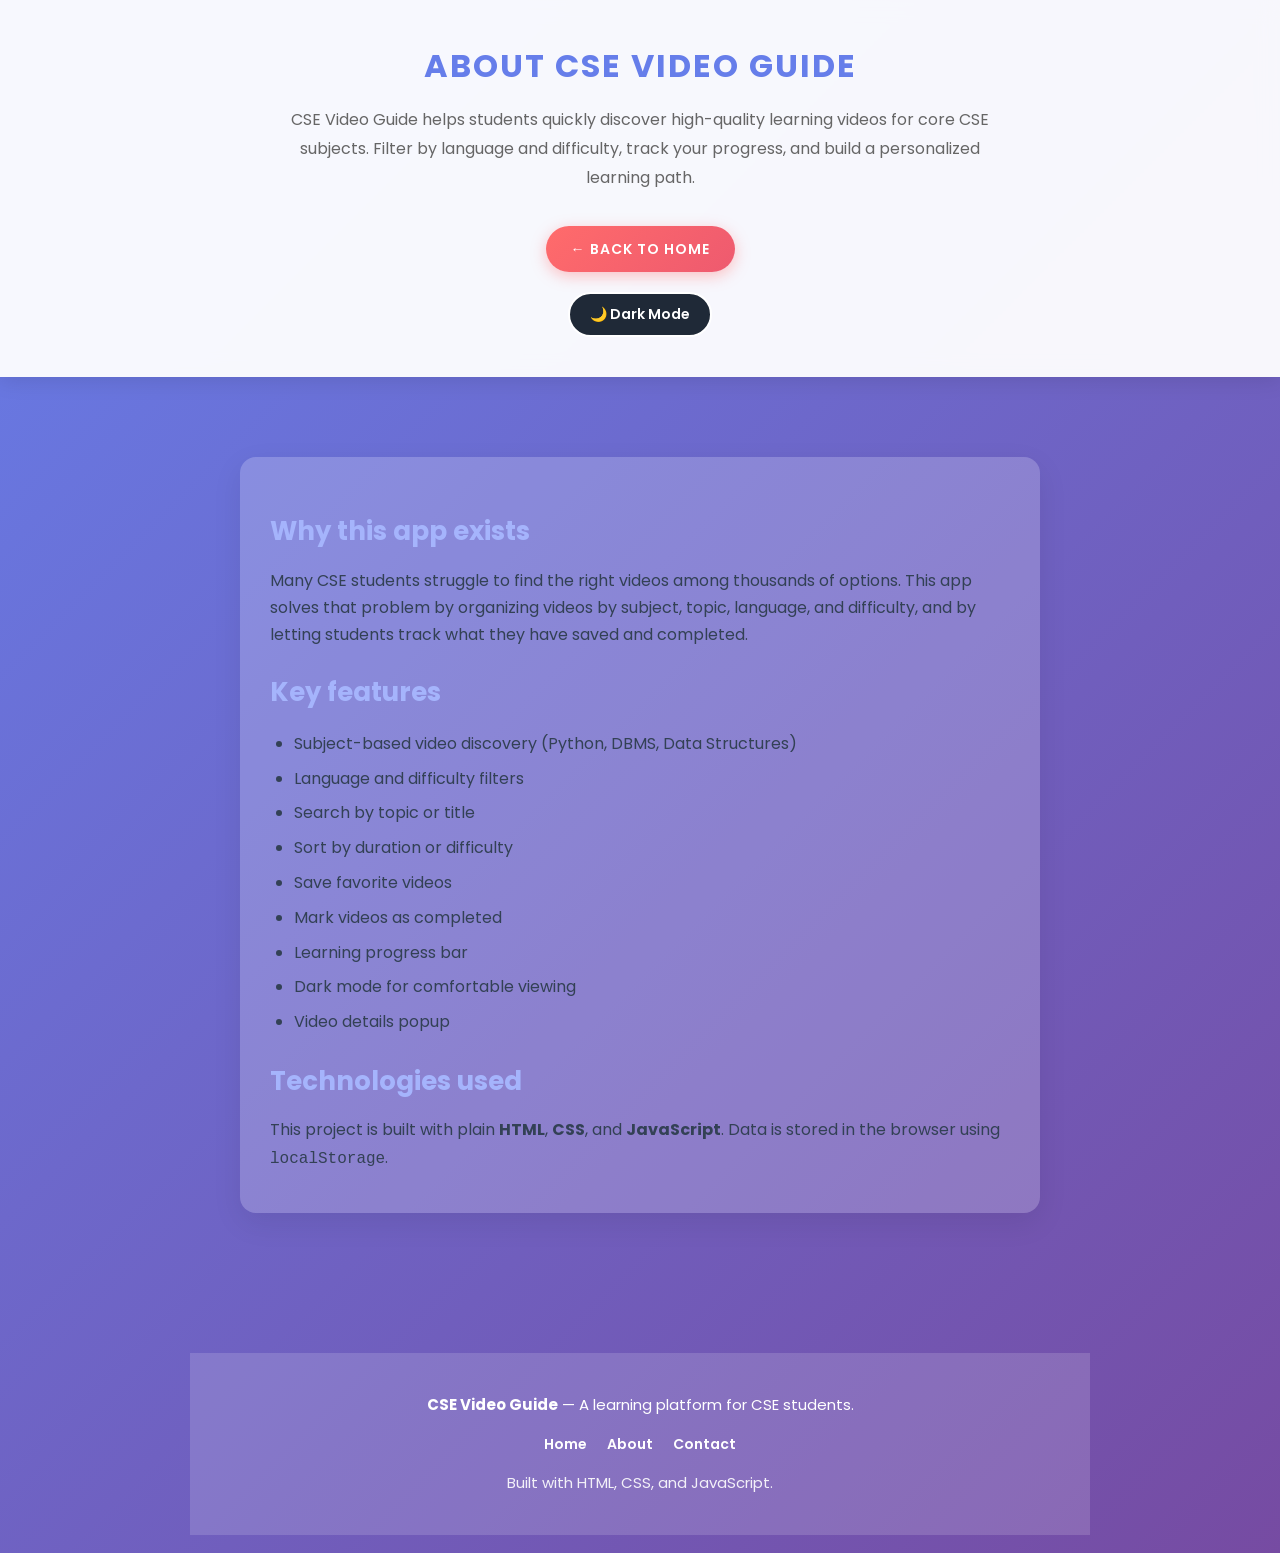
<file: about.html>
<!DOCTYPE html>
<html lang="en">
<head>
  <meta charset="UTF-8" />
  <meta name="viewport" content="width=device-width, initial-scale=1.0" />
  <title>About — CSE Video Guide</title>
  <link rel="stylesheet" href="style.css" />
  <link rel="icon" href="data:,">
</head>

<body>
  <header>
    <h1>About CSE Video Guide</h1>

    <p>
      CSE Video Guide helps students quickly discover high-quality learning videos
      for core CSE subjects. Filter by language and difficulty, track your progress,
      and build a personalized learning path.
    </p>

    <div class="saved-tools">
      <a href="index.html" class="watch-btn" style="text-decoration: none; display: inline-block;">
        ← Back to Home
      </a>
    </div>

    <button id="theme-toggle" type="button">🌙 Dark Mode</button>
  </header>

  <main>
    <section class="about-section">
      <h2>Why this app exists</h2>

      <p>
        Many CSE students struggle to find the right videos among thousands of options.
        This app solves that problem by organizing videos by subject, topic, language,
        and difficulty, and by letting students track what they have saved and completed.
      </p>

      <h2>Key features</h2>

      <ul>
        <li>Subject-based video discovery (Python, DBMS, Data Structures)</li>
        <li>Language and difficulty filters</li>
        <li>Search by topic or title</li>
        <li>Sort by duration or difficulty</li>
        <li>Save favorite videos</li>
        <li>Mark videos as completed</li>
        <li>Learning progress bar</li>
        <li>Dark mode for comfortable viewing</li>
        <li>Video details popup</li>
      </ul>

      <h2>Technologies used</h2>

      <p>
        This project is built with plain <strong>HTML</strong>, <strong>CSS</strong>,
        and <strong>JavaScript</strong>. Data is stored in the browser using
        <code>localStorage</code>.
      </p>
    </section>
  </main>

  <footer class="site-footer">
    <div class="footer-content">
      <p>
        <strong>CSE Video Guide</strong> — A learning platform for CSE students.
      </p>

      <nav class="footer-nav">
        <a href="index.html">Home</a>
        <a href="about.html">About</a>
        <a href="contact.html">Contact</a>
      </nav>

      <p class="footer-note">
        Built with HTML, CSS, and JavaScript.
      </p>
    </div>
  </footer>

  <script src="script.js"></script>
</body>
</html>
</file>
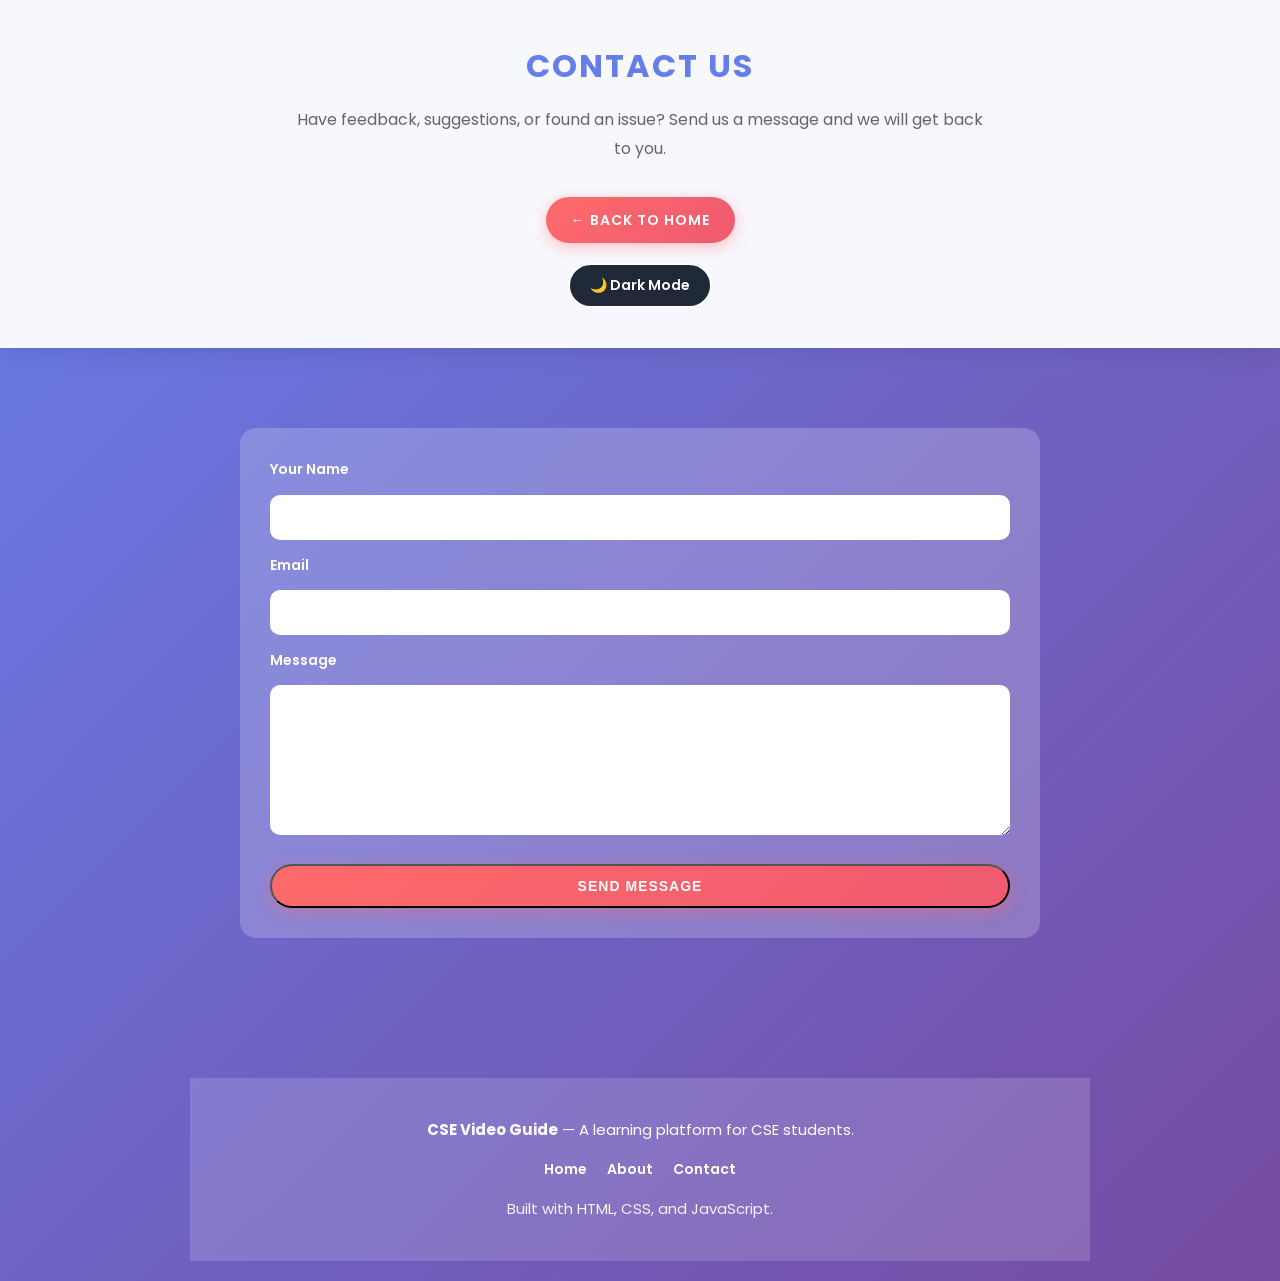
<file: contact.html>
<!DOCTYPE html>
<html lang="en">
<head>
  <meta charset="UTF-8" />
  <meta name="viewport" content="width=device-width, initial-scale=1.0" />
  <title>Contact — CSE Video Guide</title>
  <link rel="stylesheet" href="style.css" />
  <link rel="icon" href="data:,">
</head>

<body>
  <header>
    <h1>Contact Us</h1>

    <p>
      Have feedback, suggestions, or found an issue? Send us a message and we will
      get back to you.
    </p>

    <div class="saved-tools">
      <a href="index.html" class="watch-btn" style="text-decoration: none; display: inline-block;">
        ← Back to Home
      </a>
    </div>

    <button id="theme-toggle" type="button">🌙 Dark Mode</button>
  </header>

  <main>
    <section class="contact-section">
      <form id="contact-form">
        <label for="contact-name">Your Name</label>
        <input type="text" id="contact-name" required />

        <label for="contact-email">Email</label>
        <input type="email" id="contact-email" required />

        <label for="contact-message">Message</label>
        <textarea id="contact-message" rows="6" required></textarea>

        <button type="submit" class="watch-btn">Send Message</button>
      </form>

      <p id="contact-success" class="success-message" style="display: none;">
        Thank you! Your message has been sent.
      </p>
    </section>
  </main>

  <footer class="site-footer">
    <div class="footer-content">
      <p>
        <strong>CSE Video Guide</strong> — A learning platform for CSE students.
      </p>

      <nav class="footer-nav">
        <a href="index.html">Home</a>
        <a href="about.html">About</a>
        <a href="contact.html">Contact</a>
      </nav>

      <p class="footer-note">
        Built with HTML, CSS, and JavaScript.
      </p>
    </div>
  </footer>

  <script src="script.js"></script>
  <script>
    const contactForm = document.getElementById("contact-form");
    const contactSuccess = document.getElementById("contact-success");

    if (contactForm) {
      contactForm.addEventListener("submit", function (event) {
        event.preventDefault();

        contactForm.style.display = "none";
        contactSuccess.style.display = "block";
      });
    }
  </script>
</body>
</html>
</file>
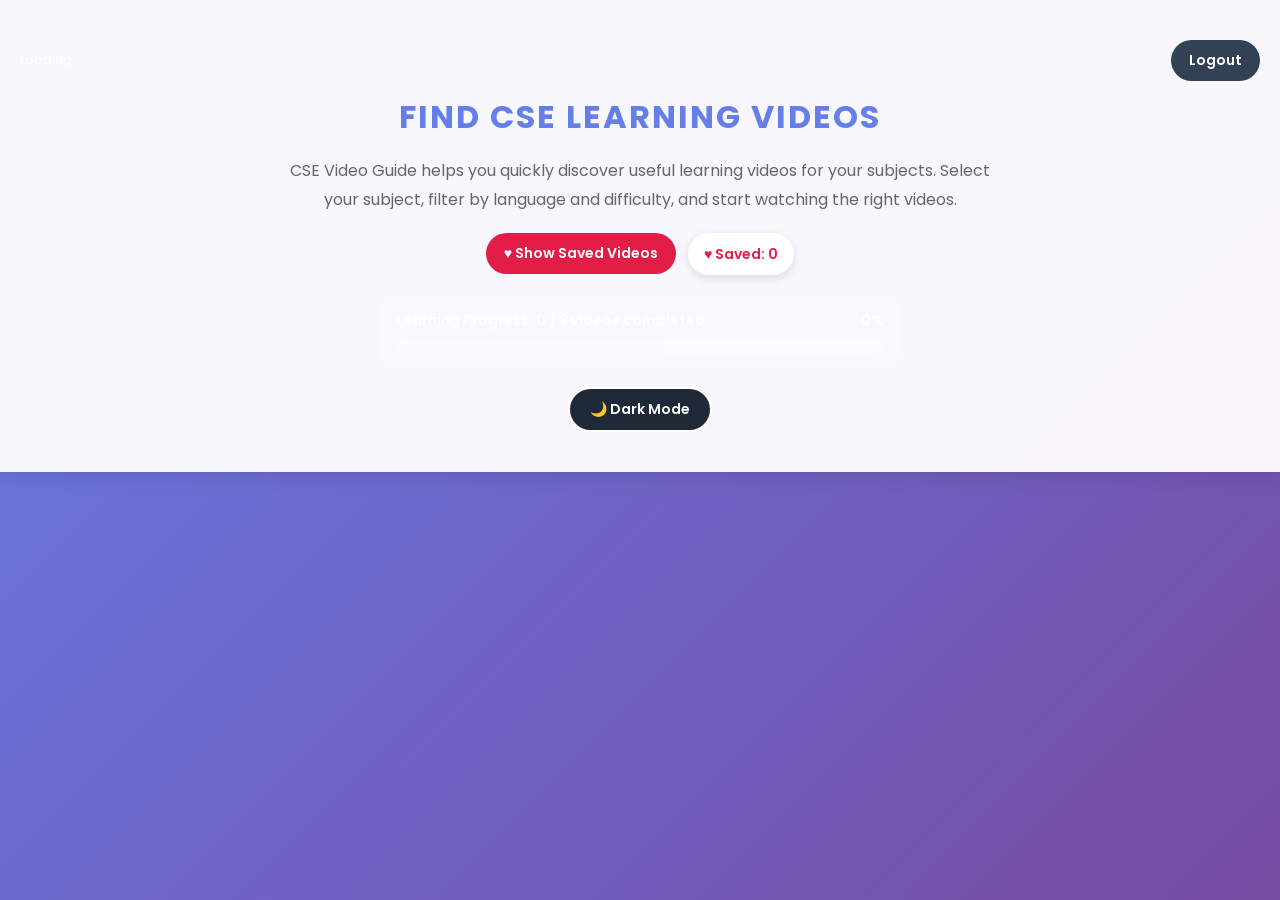
<file: dashboard.html>
<!DOCTYPE html>
<html lang="en">
<head>
  <meta charset="UTF-8" />
  <meta name="viewport" content="width=device-width, initial-scale=1.0" />
  <title>Polytechnic Video Guide – Dashboard</title>
  <link rel="stylesheet" href="style.css" />
  <link rel="icon" href="data:,">
</head>
<body>
  <header>
    <div class="user-info-bar">
      <span id="user-display">Loading...</span>
      <button id="logout-btn" type="button">Logout</button>
    </div>

    <h1>Find CSE Learning Videos</h1>
    <p>
      CSE Video Guide helps you quickly discover useful learning videos for your subjects.
      Select your subject, filter by language and difficulty, and start watching the right videos.
    </p>

    <div class="saved-tools">
      <button id="show-saved-btn" type="button">♥ Show Saved Videos</button>
      <span id="saved-count">♥ Saved: 0</span>
    </div>

    <div class="progress-box">
      <div class="progress-text">
        <span id="progress-label">Learning Progress: 0 / 0 videos completed</span>
        <span id="progress-percent">0%</span>
      </div>
      <div class="progress-track">
        <div id="progress-fill"></div>
      </div>
    </div>

    <button id="theme-toggle" type="button">🌙 Dark Mode</button>
  </header>

  <main>
    <!-- existing subjects + videos sections exactly as before -->
  </main>

  <!-- existing details modal -->

  <script src="videos.js"></script>
  <script src="script.js"></script>
  <script src="dashboard.js"></script>
</body>
</html>
</file>
<file: style.css>
/* Import Google Fonts */
@import url('https://fonts.googleapis.com/css2?family=Poppins:wght@300;400;500;600;700&display=swap');

/* Global Styles */
* {
  margin: 0;
  padding: 0;
  box-sizing: border-box;
}

body {
  font-family: 'Poppins', sans-serif;
  background: linear-gradient(135deg, #667eea 0%, #764ba2 100%);
  min-height: 100vh;
  color: #333;
  line-height: 1.6;
}

/* Header */
header {
  background: rgba(255, 255, 255, 0.95);
  backdrop-filter: blur(10px);
  padding: 40px 20px;
  text-align: center;
  box-shadow: 0 4px 20px rgba(0, 0, 0, 0.1);
  animation: slideDown 0.8s ease-out;
}

header h1 {
  font-size: 32px;
  font-weight: 700;
  color: #667eea;
  margin-bottom: 15px;
  text-transform: uppercase;
  letter-spacing: 2px;
  animation: fadeIn 1s ease-in;
}

header p {
  font-size: 16px;
  color: #666;
  max-width: 700px;
  margin: 0 auto;
  line-height: 1.8;
  animation: fadeIn 1.2s ease-in;
}

/* Main Container */
main {
  padding: 40px 20px;
  max-width: 1200px;
  margin: 0 auto;
  animation: fadeInUp 1s ease-out;
}

/* Subject Cards */
.subjects {
  display: flex;
  gap: 30px;
  flex-wrap: wrap;
  justify-content: center;
  margin-bottom: 50px;
  animation: fadeInUp 1.3s ease-out;
}

.subject-card {
  background: rgba(255, 255, 255, 0.95);
  backdrop-filter: blur(10px);
  border-radius: 20px;
  padding: 35px;
  width: 260px;
  text-align: center;
  box-shadow: 0 8px 32px rgba(0, 0, 0, 0.15);
  transition: all 0.4s cubic-bezier(0.175, 0.885, 0.32, 1.275);
  border: 1px solid rgba(255, 255, 255, 0.3);
  position: relative;
  overflow: hidden;
}

.subject-card::before {
  content: '';
  position: absolute;
  top: 0;
  left: 0;
  width: 100%;
  height: 5px;
  background: linear-gradient(90deg, #667eea, #764ba2);
  transform: scaleX(0);
  transition: transform 0.4s ease;
}

.subject-card:hover::before {
  transform: scaleX(1);
}

.subject-card:hover {
  transform: translateY(-10px) scale(1.05);
  box-shadow: 0 15px 45px rgba(0, 0, 0, 0.25);
}

.subject-card h2 {
  font-size: 24px;
  font-weight: 600;
  color: #667eea;
  margin-bottom: 20px;
  text-transform: capitalize;
}

.view-btn {
  background: linear-gradient(135deg, #667eea 0%, #764ba2 100%);
  color: white;
  border: none;
  padding: 12px 28px;
  font-size: 15px;
  font-weight: 500;
  border-radius: 50px;
  cursor: pointer;
  transition: all 0.3s ease;
  box-shadow: 0 4px 15px rgba(102, 126, 234, 0.4);
  text-transform: uppercase;
  letter-spacing: 1px;
}

.view-btn:hover {
  transform: scale(1.08);
  box-shadow: 0 6px 25px rgba(102, 126, 234, 0.6);
}

/* Videos Section */
#videos-section {
  background: rgba(255, 255, 255, 0.95);
  backdrop-filter: blur(10px);
  border-radius: 25px;
  padding: 40px;
  box-shadow: 0 10px 40px rgba(0, 0, 0, 0.15);
  animation: fadeInUp 1.5s ease-out;
}

#videos-section h2 {
  text-align: center;
  font-size: 28px;
  font-weight: 700;
  color: #667eea;
  margin-bottom: 30px;
  text-transform: uppercase;
  letter-spacing: 2px;
}

/* Filters */
#filters {
  display: flex;
  gap: 20px;
  flex-wrap: wrap;
  justify-content: center;
  margin-bottom: 35px;
  padding: 25px;
  background: linear-gradient(135deg, #f5f7fa 0%, #c3cfe2 100%);
  border-radius: 15px;
  box-shadow: 0 4px 15px rgba(0, 0, 0, 0.08);
}

#filters select,
#filters input {
  padding: 12px 20px;
  font-size: 15px;
  font-family: 'Poppins', sans-serif;
  border: 2px solid #e0e0e0;
  border-radius: 12px;
  background: white;
  color: #333;
  cursor: pointer;
  transition: all 0.3s ease;
  font-weight: 500;
}

#filters select:focus,
#filters input:focus {
  outline: none;
  border-color: #667eea;
  box-shadow: 0 0 0 3px rgba(102, 126, 234, 0.2);
  transform: scale(1.02);
}

#filters input {
  min-width: 280px;
}

#filters input::placeholder {
  color: #999;
}

/* Video Cards Grid */
#videos-container {
  display: grid;
  grid-template-columns: repeat(auto-fill, minmax(300px, 1fr));
  gap: 30px;
  padding: 10px;
}

/* Video Cards */
.video-card {
  background: white;
  border-radius: 18px;
  padding: 25px;
  box-shadow: 0 5px 20px rgba(0, 0, 0, 0.1);
  transition: all 0.4s cubic-bezier(0.175, 0.885, 0.32, 1.275);
  border: 1px solid #f0f0f0;
  position: relative;
  overflow: hidden;
  animation: cardFadeIn 0.6s ease-out;
}

.video-card::after {
  content: '';
  position: absolute;
  top: 0;
  left: 0;
  width: 100%;
  height: 100%;
  background: linear-gradient(135deg, rgba(102, 126, 234, 0.05), rgba(118, 75, 162, 0.05));
  opacity: 0;
  transition: opacity 0.4s ease;
  pointer-events: none;
}

.video-card:hover::after {
  opacity: 1;
}

.video-card:hover {
  transform: translateY(-8px) scale(1.03);
  box-shadow: 0 12px 35px rgba(0, 0, 0, 0.2);
}

.video-card h3 {
  font-size: 18px;
  font-weight: 600;
  color: #333;
  margin-bottom: 12px;
  line-height: 1.4;
  min-height: 50px;
}

.video-card p {
  margin: 8px 0;
  font-size: 14px;
  color: #666;
  font-weight: 400;
  display: flex;
  align-items: center;
  gap: 8px;
}

.video-card p strong {
  color: #667eea;
  font-weight: 600;
  min-width: 80px;
}

.watch-btn {
  display: inline-block;
  margin-top: 15px;
  background: linear-gradient(135deg, #ff6b6b 0%, #ee5a6f 100%);
  color: white;
  text-decoration: none;
  padding: 12px 25px;
  border-radius: 50px;
  font-size: 14px;
  font-weight: 600;
  transition: all 0.3s ease;
  box-shadow: 0 4px 15px rgba(255, 107, 107, 0.4);
  text-transform: uppercase;
  letter-spacing: 1px;
  text-align: center;
}

.watch-btn:hover {
  transform: scale(1.08);
  box-shadow: 0 6px 25px rgba(255, 107, 107, 0.6);
  background: linear-gradient(135deg, #ee5a6f 0%, #ff6b6b 100%);
}

/* No Videos Message */
#videos-container p {
  text-align: center;
  font-size: 18px;
  color: #999;
  grid-column: 1 / -1;
  padding: 40px;
  font-weight: 500;
}

/* Animations */
@keyframes fadeIn {
  from {
    opacity: 0;
  }
  to {
    opacity: 1;
  }
}

@keyframes fadeInUp {
  from {
    opacity: 0;
    transform: translateY(30px);
  }
  to {
    opacity: 1;
    transform: translateY(0);
  }
}

@keyframes slideDown {
  from {
    opacity: 0;
    transform: translateY(-50px);
  }
  to {
    opacity: 1;
    transform: translateY(0);
  }
}

@keyframes cardFadeIn {
  from {
    opacity: 0;
    transform: scale(0.9);
  }
  to {
    opacity: 1;
    transform: scale(1);
  }
}

/* Responsive Design */
@media (max-width: 768px) {
  header h1 {
    font-size: 26px;
  }

  header p {
    font-size: 14px;
  }

  .subject-card {
    width: 100%;
    max-width: 300px;
  }

  #videos-section {
    padding: 25px;
  }

  #filters {
    flex-direction: column;
    align-items: stretch;
  }

  #filters input {
    min-width: 100%;
  }

  #videos-container {
    grid-template-columns: 1fr;
  }
}

/* Loading Animation */
@keyframes pulse {
  0%, 100% {
    opacity: 1;
  }
  50% {
    opacity: 0.5;
  }
}

.loading {
  animation: pulse 1.5s infinite;
}
.video-thumbnail {
  width: 100%;
  height: 170px;
  object-fit: cover;
  border-radius: 12px;
  margin-bottom: 15px;
  display: block;
}
/* Dark mode button */
#theme-toggle {
  margin-top: 20px;
  background: #1f2937;
  color: white;
  border: 2px solid white;
  border-radius: 50px;
  padding: 10px 20px;
  font-family: 'Poppins', sans-serif;
  font-size: 14px;
  font-weight: 600;
  cursor: pointer;
  transition: all 0.3s ease;
}

#theme-toggle:hover {
  background: white;
  color: #1f2937;
  transform: scale(1.05);
}

/* Dark theme */
body.dark-mode {
  background: linear-gradient(135deg, #111827 0%, #312e81 100%);
  color: #f9fafb;
}

body.dark-mode header {
  background: rgba(17, 24, 39, 0.95);
}

body.dark-mode header h1 {
  color: #a5b4fc;
}

body.dark-mode header p {
  color: #d1d5db;
}

body.dark-mode .subject-card,
body.dark-mode #videos-section,
body.dark-mode .video-card {
  background: rgba(31, 41, 55, 0.96);
  border-color: rgba(165, 180, 252, 0.3);
}

body.dark-mode .subject-card h2,
body.dark-mode #videos-section h2,
body.dark-mode .video-card p strong {
  color: #a5b4fc;
}

body.dark-mode .video-card h3 {
  color: #f9fafb;
}

body.dark-mode .video-card p {
  color: #d1d5db;
}

body.dark-mode #filters {
  background: linear-gradient(135deg, #374151 0%, #1f2937 100%);
}

body.dark-mode #filters select,
body.dark-mode #filters input {
  background: #111827;
  color: #f9fafb;
  border-color: #4b5563;
}

body.dark-mode #filters input::placeholder {
  color: #9ca3af;
}

body.dark-mode #theme-toggle {
  background: #fbbf24;
  color: #111827;
  border-color: #fbbf24;
}
.favorite-btn {
  margin-top: 12px;
  margin-left: 8px;
  background: transparent;
  color: #667eea;
  border: 2px solid #667eea;
  padding: 10px 16px;
  border-radius: 50px;
  font-family: 'Poppins', sans-serif;
  font-size: 13px;
  font-weight: 600;
  cursor: pointer;
  transition: all 0.3s ease;
}

.favorite-btn:hover {
  background: #667eea;
  color: white;
  transform: scale(1.05);
}

.favorite-btn.saved {
  background: #e11d48;
  color: white;
  border-color: #e11d48;
}

body.dark-mode .favorite-btn {
  color: #a5b4fc;
  border-color: #a5b4fc;
}

body.dark-mode .favorite-btn:hover {
  background: #a5b4fc;
  color: #111827;
}

body.dark-mode .favorite-btn.saved {
  background: #fb7185;
  border-color: #fb7185;
  color: #111827;
}
.saved-tools {
  display: flex;
  gap: 12px;
  justify-content: center;
  align-items: center;
  flex-wrap: wrap;
  margin-top: 18px;
}

#show-saved-btn {
  background: #e11d48;
  color: white;
  border: none;
  border-radius: 50px;
  padding: 10px 18px;
  font-family: 'Poppins', sans-serif;
  font-size: 14px;
  font-weight: 600;
  cursor: pointer;
  transition: all 0.3s ease;
}

#show-saved-btn:hover {
  background: #be123c;
  transform: scale(1.05);
}

#show-saved-btn.active {
  background: #111827;
}

#saved-count {
  background: white;
  color: #e11d48;
  border-radius: 50px;
  padding: 10px 16px;
  font-size: 14px;
  font-weight: 600;
  box-shadow: 0 3px 10px rgba(0, 0, 0, 0.12);
}

body.dark-mode #saved-count {
  background: #111827;
  color: #fda4af;
}

body.dark-mode #show-saved-btn.active {
  background: #fbbf24;
  color: #111827;
}
#results-count {
  text-align: center;
  color: #667eea;
  font-size: 15px;
  font-weight: 600;
  margin: -10px 0 20px;
}

body.dark-mode #results-count {
  color: #a5b4fc;
}
.details-btn {
  margin-top: 12px;
  margin-left: 8px;
  background: white;
  color: #667eea;
  border: 2px solid #667eea;
  border-radius: 50px;
  padding: 10px 16px;
  font-family: 'Poppins', sans-serif;
  font-size: 13px;
  font-weight: 600;
  cursor: pointer;
  transition: all 0.3s ease;
}

.details-btn:hover {
  background: #667eea;
  color: white;
  transform: scale(1.05);
}

.modal {
  display: none;
  position: fixed;
  z-index: 1000;
  inset: 0;
  background: rgba(15, 23, 42, 0.75);
  padding: 25px;
  overflow-y: auto;
}

.modal.show {
  display: flex;
  align-items: center;
  justify-content: center;
}

.modal-content {
  width: 100%;
  max-width: 520px;
  background: white;
  color: #334155;
  border-radius: 20px;
  padding: 30px;
  position: relative;
  box-shadow: 0 20px 50px rgba(0, 0, 0, 0.3);
  animation: modalOpen 0.3s ease-out;
}

.modal-content h2 {
  color: #667eea;
  font-size: 22px;
  line-height: 1.4;
  margin: 18px 0;
}

.modal-content p {
  margin: 9px 0;
  font-size: 15px;
}

.modal-content p strong {
  color: #667eea;
}

#modal-thumbnail {
  width: 100%;
  height: 220px;
  object-fit: cover;
  border-radius: 14px;
}

#close-modal-btn {
  position: absolute;
  top: 12px;
  right: 14px;
  width: 38px;
  height: 38px;
  border: none;
  border-radius: 50%;
  background: #e11d48;
  color: white;
  font-size: 26px;
  line-height: 1;
  cursor: pointer;
}

#close-modal-btn:hover {
  background: #be123c;
}

body.dark-mode .details-btn {
  background: #111827;
  color: #a5b4fc;
  border-color: #a5b4fc;
}

body.dark-mode .details-btn:hover {
  background: #a5b4fc;
  color: #111827;
}

body.dark-mode .modal-content {
  background: #1f2937;
  color: #e5e7eb;
}

body.dark-mode .modal-content h2,
body.dark-mode .modal-content p strong {
  color: #a5b4fc;
}

@keyframes modalOpen {
  from {
    opacity: 0;
    transform: translateY(25px) scale(0.96);
  }

  to {
    opacity: 1;
    transform: translateY(0) scale(1);
  }
}
.completed-btn {
  margin-top: 12px;
  margin-left: 8px;
  background: transparent;
  color: #16a34a;
  border: 2px solid #16a34a;
  border-radius: 50px;
  padding: 10px 16px;
  font-family: 'Poppins', sans-serif;
  font-size: 13px;
  font-weight: 600;
  cursor: pointer;
  transition: all 0.3s ease;
}

.completed-btn:hover {
  background: #16a34a;
  color: white;
  transform: scale(1.05);
}

.completed-btn.completed {
  background: #16a34a;
  border-color: #16a34a;
  color: white;
}

.progress-box {
  width: min(520px, 90%);
  margin: 20px auto 0;
  background: rgba(255, 255, 255, 0.2);
  border-radius: 14px;
  padding: 14px 16px;
}

.progress-text {
  display: flex;
  justify-content: space-between;
  gap: 12px;
  color: white;
  font-size: 14px;
  font-weight: 600;
  margin-bottom: 9px;
}

.progress-track {
  height: 12px;
  background: rgba(255, 255, 255, 0.35);
  border-radius: 50px;
  overflow: hidden;
}

#progress-fill {
  width: 0%;
  height: 100%;
  background: linear-gradient(90deg, #22c55e, #86efac);
  border-radius: 50px;
  transition: width 0.4s ease;
}

body.dark-mode .progress-box {
  background: rgba(17, 24, 39, 0.65);
}

body.dark-mode .completed-btn {
  color: #86efac;
  border-color: #86efac;
}

body.dark-mode .completed-btn:hover,
body.dark-mode .completed-btn.completed {
  background: #86efac;
  border-color: #86efac;
  color: #111827;
}
.recently-watched-box {
  width: min(520px, 90%);
  margin: 20px auto 0;
  background: rgba(255, 255, 255, 0.18);
  border-radius: 14px;
  padding: 14px 16px;
  text-align: center;
}

.recently-watched-box h3 {
  color: white;
  font-size: 16px;
  margin: 0 0 10px;
}

#recently-watched-list {
  display: flex;
  flex-wrap: wrap;
  gap: 8px;
  justify-content: center;
  margin-bottom: 10px;
}

.recent-video-chip {
  background: white;
  color: #667eea;
  border-radius: 50px;
  padding: 6px 12px;
  font-size: 13px;
  font-weight: 600;
  box-shadow: 0 3px 10px rgba(0, 0, 0, 0.12);
}

body.dark-mode .recently-watched-box {
  background: rgba(17, 24, 39, 0.65);
}

body.dark-mode .recent-video-chip {
  background: #1f2937;
  color: #a5b4fc;
}

#clear-recently-watched-btn,
#clear-completed-btn {
  background: #f59e0b;
  color: white;
  border: none;
  border-radius: 12px;
  padding: 10px 16px;
  font-family: 'Poppins', sans-serif;
  font-size: 13px;
  font-weight: 600;
  cursor: pointer;
  transition: all 0.3s ease;
  margin-top: 6px;
}

#clear-recently-watched-btn:hover,
#clear-completed-btn:hover {
  background: #d97706;
  transform: scale(1.05);
}

body.dark-mode #clear-recently-watched-btn,
body.dark-mode #clear-completed-btn {
  background: #fbbf24;
  color: #111827;
}
.trending-box {
  width: min(520px, 90%);
  margin: 20px auto 0;
  background: linear-gradient(135deg, rgba(239, 68, 68, 0.25), rgba(239, 68, 68, 0.1));
  border-radius: 14px;
  padding: 14px 16px;
  text-align: center;
}

.trending-box h3 {
  color: white;
  font-size: 16px;
  margin: 0 0 10px;
}

#trending-list {
  display: flex;
  flex-wrap: wrap;
  gap: 8px;
  justify-content: center;
}

.trending-video-chip {
  background: #ef4444;
  color: white;
  border-radius: 50px;
  padding: 6px 12px;
  font-size: 13px;
  font-weight: 600;
  box-shadow: 0 3px 10px rgba(0, 0, 0, 0.15);
}

.subject-progress-box {
  width: min(520px, 90%);
  margin: 20px auto 0;
  background: rgba(255, 255, 255, 0.18);
  border-radius: 14px;
  padding: 14px 16px;
}

.subject-progress-box h3 {
  color: white;
  font-size: 16px;
  margin: 0 0 12px;
  text-align: center;
}

.subject-progress-item {
  margin-bottom: 12px;
}

.subject-progress-item:last-child {
  margin-bottom: 0;
}

.subject-progress-label {
  display: flex;
  justify-content: space-between;
  color: white;
  font-size: 14px;
  font-weight: 600;
  margin-bottom: 6px;
}

.subject-progress-track {
  height: 10px;
  background: rgba(255, 255, 255, 0.35);
  border-radius: 50px;
  overflow: hidden;
}

.subject-progress-fill {
  height: 100%;
  background: linear-gradient(90deg, #22c55e, #86efac);
  border-radius: 50px;
  transition: width 0.4s ease;
}

body.dark-mode .trending-box {
  background: linear-gradient(135deg, rgba(239, 68, 68, 0.35), rgba(239, 68, 68, 0.15));
}

body.dark-mode .trending-video-chip {
  background: #f87171;
}

body.dark-mode .subject-progress-box {
  background: rgba(17, 24, 39, 0.65);
}
.quick-watch-box {
  width: min(520px, 90%);
  margin: 20px auto 0;
  background: linear-gradient(135deg, rgba(59, 130, 246, 0.25), rgba(59, 130, 246, 0.1));
  border-radius: 14px;
  padding: 14px 16px;
  text-align: center;
}

.quick-watch-box h3 {
  color: white;
  font-size: 16px;
  margin: 0 0 10px;
}

#quick-watch-list {
  display: flex;
  flex-wrap: wrap;
  gap: 8px;
  justify-content: center;
}

.quick-watch-chip {
  background: #3b82f6;
  color: white;
  border-radius: 50px;
  padding: 6px 12px;
  font-size: 13px;
  font-weight: 600;
  box-shadow: 0 3px 10px rgba(0, 0, 0, 0.15);
}

.star-rating {
  margin-top: 10px;
  display: flex;
  gap: 4px;
  justify-content: center;
}

.star-btn {
  background: transparent;
  border: none;
  font-size: 20px;
  cursor: pointer;
  color: #d1d5db;
  transition: transform 0.2s ease, color 0.2s ease;
  padding: 0;
  line-height: 1;
}

.star-btn:hover,
.star-btn.active {
  color: #fbbf24;
  transform: scale(1.15);
}

body.dark-mode .quick-watch-box {
  background: linear-gradient(135deg, rgba(59, 130, 246, 0.35), rgba(59, 130, 246, 0.15));
}

body.dark-mode .quick-watch-chip {
  background: #60a5fa;
}
.login-page {
  background: linear-gradient(135deg, #667eea 0%, #764ba2 100%);
  min-height: 100vh;
  display: flex;
  align-items: center;
  justify-content: center;
}

.login-container {
  background: white;
  padding: 40px;
  border-radius: 20px;
  box-shadow: 0 20px 60px rgba(0, 0, 0, 0.3);
  width: min(420px, 90%);
  text-align: center;
}

.login-container h1 {
  color: #667eea;
  margin-bottom: 10px;
}

.login-container p {
  color: #6b7280;
  margin-bottom: 30px;
}

.login-container form {
  display: flex;
  flex-direction: column;
  gap: 16px;
}

.login-container label {
  text-align: left;
  font-weight: 600;
  color: #374151;
}

.login-container input,
.login-container select {
  padding: 12px;
  border: 2px solid #e5e7eb;
  border-radius: 10px;
  font-size: 15px;
}

.login-container button {
  background: #667eea;
  color: white;
  border: none;
  padding: 14px;
  border-radius: 10px;
  font-size: 16px;
  font-weight: 600;
  cursor: pointer;
  margin-top: 10px;
}

.login-container button:hover {
  background: #5568d3;
}

.note {
  color: #ef4444;
  font-size: 13px;
  margin-top: 16px;
}

.user-header {
  background: rgba(255, 255, 255, 0.15);
  padding: 12px 20px;
  display: flex;
  justify-content: space-between;
  align-items: center;
  flex-wrap: wrap;
  gap: 12px;
}

.user-info {
  display: flex;
  gap: 16px;
  flex-wrap: wrap;
  color: white;
  font-size: 14px;
  font-weight: 600;
}

#logout-btn {
  background: #ef4444;
  color: white;
  border: none;
  padding: 8px 16px;
  border-radius: 8px;
  font-size: 13px;
  font-weight: 600;
  cursor: pointer;
}

#logout-btn:hover {
  background: #dc2626;
}

body.dark-mode .user-header {
  background: rgba(17, 24, 39, 0.65);
}
.login-page {
  min-height: 100vh;
  display: flex;
  align-items: center;
  justify-content: center;
  background: linear-gradient(135deg, #667eea 0%, #764ba2 100%);
  padding: 20px;
}

.login-card {
  width: 100%;
  max-width: 420px;
  background: white;
  color: #334155;
  border-radius: 20px;
  padding: 30px;
  box-shadow: 0 20px 50px rgba(0, 0, 0, 0.25);
}

.login-card h1 {
  color: #667eea;
  font-size: 22px;
  margin: 0 0 10px;
}

.login-card p {
  margin: 0 0 20px;
  font-size: 14px;
  color: #64748b;
}

.login-card label {
  display: block;
  margin: 14px 0 6px;
  font-weight: 600;
  font-size: 14px;
}

.login-card input,
.login-card select {
  width: 100%;
  padding: 10px 12px;
  border: 1px solid #cbd5e1;
  border-radius: 10px;
  font-family: inherit;
  font-size: 14px;
}

.login-card button[type="submit"] {
  width: 100%;
  margin-top: 18px;
  background: #667eea;
  color: white;
  border: none;
  border-radius: 12px;
  padding: 12px;
  font-weight: 700;
  font-size: 15px;
  cursor: pointer;
  transition: transform 0.2s ease, background 0.2s ease;
}

.login-card button[type="submit"]:hover {
  background: #4f46e5;
  transform: scale(1.02);
}

.login-note {
  margin: 14px 0 0;
  font-size: 12px;
  color: #64748b;
  text-align: center;
}

.user-info-bar {
  display: flex;
  justify-content: space-between;
  align-items: center;
  gap: 12px;
  color: white;
  font-size: 13px;
  margin-bottom: 10px;
}

#logout-btn {
  background: rgba(255, 255, 255, 0.2);
  color: white;
  border: 1px solid rgba(255, 255, 255, 0.5);
  border-radius: 10px;
  padding: 6px 10px;
  font-size: 12px;
  cursor: pointer;
}

#logout-btn:hover {
  background: rgba(255, 255, 255, 0.3);
}

body.dark-mode .login-card {
  background: #1f2937;
  color: #e5e7eb;
}

body.dark-mode .login-card p,
body.dark-mode .login-note {
  color: #9ca3af;
}

body.dark-mode .login-card input,
body.dark-mode .login-card select {
  background: #111827;
  border-color: #374151;
  color: #e5e7eb;
}
.about-section {
  max-width: 900px;
  margin: 50px auto 0;
  padding: 30px 20px 40px;
  background: rgba(255, 255, 255, 0.7);
  border-radius: 18px;
  box-shadow: 0 10px 30px rgba(0, 0, 0, 0.08);
}

.about-section h2 {
  color: #667eea;
  font-size: 26px;
  margin-bottom: 14px;
}

.about-section h3 {
  color: #667eea;
  font-size: 20px;
  margin: 22px 0 10px;
}

.about-section p {
  color: #334155;
  font-size: 16px;
  line-height: 1.7;
  margin: 10px 0;
}

.about-section ul {
  color: #334155;
  font-size: 16px;
  line-height: 1.8;
  margin: 10px 0 16px 22px;
}

.about-section ul li {
  margin: 6px 0;
}

.site-footer {
  max-width: 900px;
  margin: 40px auto 20px;
  padding: 20px;
  text-align: center;
  color: #64748b;
  font-size: 14px;
}

.site-footer p {
  margin: 6px 0;
}

body.dark-mode .about-section {
  background: rgba(31, 41, 55, 0.7);
}

body.dark-mode .about-section p,
body.dark-mode .about-section ul {
  color: #e5e7eb;
}

body.dark-mode .site-footer {
  color: #94a3b8;
}

/* Responsive */
@media (max-width: 640px) {
  .about-section {
    padding: 22px 16px 28px;
  }

  .about-section h2 {
    font-size: 22px;
  }

  .about-section h3 {
    font-size: 18px;
  }

  .about-section p,
  .about-section ul {
    font-size: 15px;
  }

  .site-footer {
    padding: 16px;
    font-size: 13px;
  }
}
.user-tools {
  display: flex;
  gap: 12px;
  justify-content: center;
  align-items: center;
  flex-wrap: wrap;
  margin-top: 18px;
}

#welcome-text {
  background: white;
  color: #667eea;
  border-radius: 50px;
  padding: 10px 16px;
  font-size: 14px;
  font-weight: 600;
  box-shadow: 0 3px 10px rgba(0, 0, 0, 0.12);
}

#logout-btn {
  background: #334155;
  color: white;
  border: none;
  border-radius: 50px;
  padding: 10px 18px;
  font-family: 'Poppins', sans-serif;
  font-size: 14px;
  font-weight: 600;
  cursor: pointer;
  transition: all 0.3s ease;
}

#logout-btn:hover {
  background: #0f172a;
  transform: scale(1.05);
}

body.dark-mode #welcome-text {
  background: #111827;
  color: #a5b4fc;
}

body.dark-mode #logout-btn {
  background: #a5b4fc;
  color: #111827;
}
.site-footer {
  margin-top: 60px;
  background: rgba(255, 255, 255, 0.15);
  padding: 30px 20px;
}

.footer-content {
  max-width: 900px;
  margin: 0 auto;
  text-align: center;
  color: white;
}

.footer-content p {
  margin: 10px 0;
  font-size: 15px;
}

.footer-nav {
  display: flex;
  justify-content: center;
  gap: 20px;
  margin: 16px 0;
}

.footer-nav a {
  color: white;
  text-decoration: none;
  font-weight: 600;
  font-size: 14px;
  transition: opacity 0.3s ease;
}

.footer-nav a:hover {
  opacity: 0.8;
}

.footer-note {
  font-size: 13px;
  opacity: 0.9;
}

body.dark-mode .site-footer {
  background: rgba(17, 24, 39, 0.6);
}

body.dark-mode .footer-content,
body.dark-mode .footer-nav a {
  color: #e5e7eb;
}
.about-section,
.contact-section {
  max-width: 800px;
  margin: 40px auto;
  padding: 30px;
  background: rgba(255, 255, 255, 0.2);
  border-radius: 16px;
  color: white;
}

.about-section h2,
.contact-section h2 {
  color: #a5b4fc;
  margin-top: 24px;
}

.about-section ul {
  margin: 16px 0 16px 24px;
}

.about-section li {
  margin: 8px 0;
}

#contact-form {
  display: flex;
  flex-direction: column;
  gap: 14px;
}

#contact-form label {
  font-weight: 600;
  font-size: 14px;
}

#contact-form input,
#contact-form textarea {
  width: 100%;
  padding: 12px;
  border-radius: 10px;
  border: none;
  background: white;
  color: #334155;
  font-family: 'Poppins', sans-serif;
  font-size: 14px;
}

#contact-form textarea {
  resize: vertical;
}

.success-message {
  background: rgba(34, 197, 94, 0.2);
  color: #86efac;
  padding: 16px;
  border-radius: 10px;
  text-align: center;
  font-weight: 600;
}

body.dark-mode .about-section,
body.dark-mode .contact-section {
  background: rgba(17, 24, 39, 0.6);
}

body.dark-mode .about-section h2,
body.dark-mode .contact-section h2 {
  color: #a5b4fc;
}

body.dark-mode #contact-form input,
body.dark-mode #contact-form textarea {
  background: #1f2937;
  color: #e5e7eb;
}
</file>
